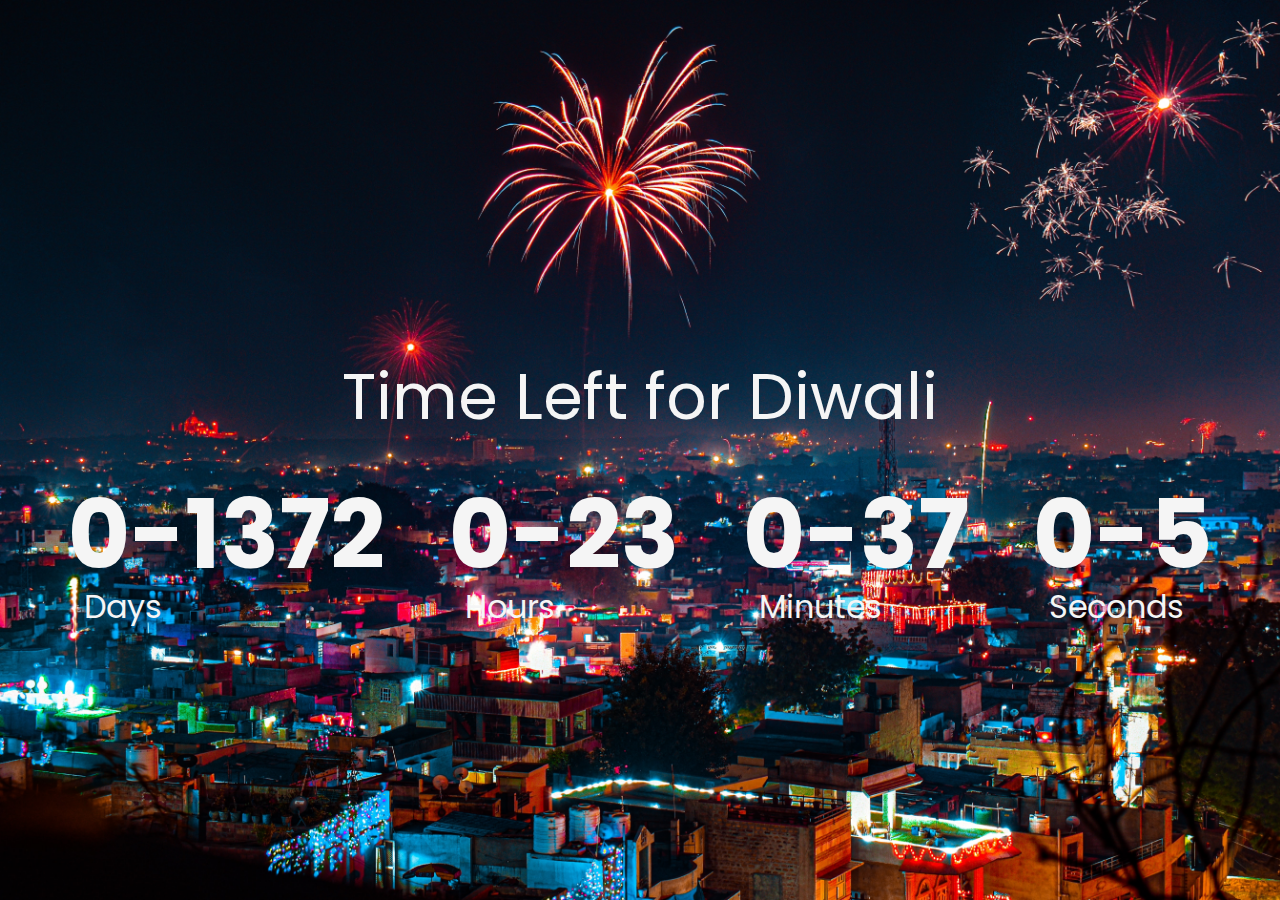
<file: Countdown Timer/index.html>
<!DOCTYPE html>
<html lang="en">
  <head>
    <meta charset="UTF-8" />
    <meta http-equiv="X-UA-Compatible" content="IE=edge" />
    <meta name="viewport" content="width=device-width, initial-scale=1.0" />
    <title>Countdown Timer</title>
    <link rel="stylesheet" href="style.css" />
  </head>
  <body>
    <h1>Time Left for Diwali</h1>
    <div class="countdown-container">
        <div class="days">
            <p class="big-text" id="days">0</p>
            <span>Days</span>
        </div>
        <div class="hours">
            <p class="big-text" id="hours">0</p>
            <span>Hours</span>
        </div>
        <div class="minutes">
            <p class="big-text" id="minutes">0</p>
            <span>Minutes</span>
        </div>
        <div class="seconds">
            <p class="big-text" id="seconds">0</p>
            <span>Seconds</span>
        </div>
    </div>
    <script src="script.js"></script>
  </body>
</html>
</file>
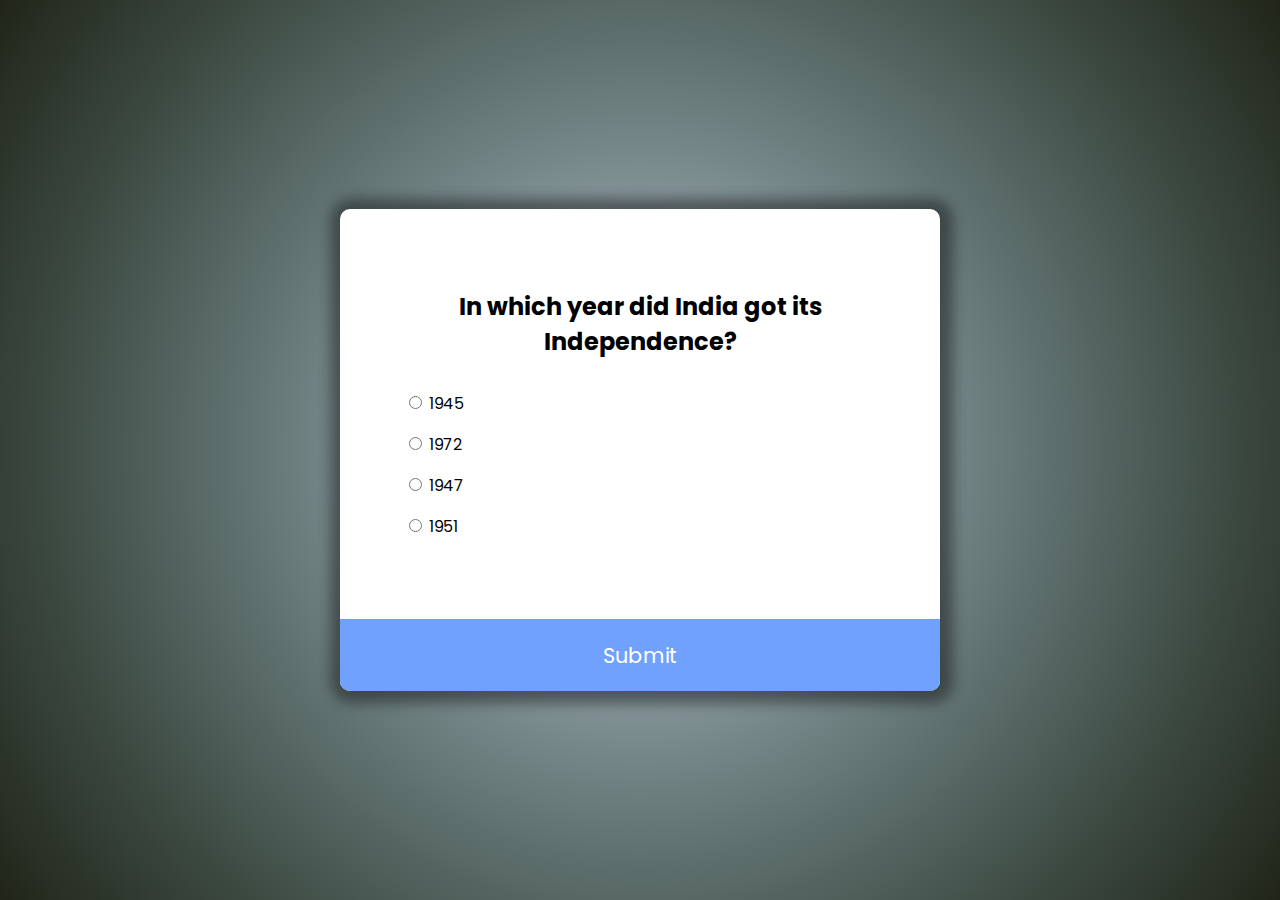
<file: Quiz App/index.html>
<!DOCTYPE html>
<html lang="en">
<head>
    <meta charset="UTF-8">
    <meta http-equiv="X-UA-Compatible" content="IE=edge">
    <meta name="viewport" content="width=device-width, initial-scale=1.0">
    <title>Quiz App</title>
    <link rel="stylesheet" href="style.css" />
</head>
<body>
    <div class="quiz-container" id="quiz">
        <div class="quiz-header">
            <h2 id="question">Question text</h2>
            <ul>
                <li>
                    <input type="radio" id="a" name="answer" class="answer">
                    <label id="a_text" for="a">answer</label></li>
                </li>
                <li>
                    <input type="radio" id="b" name="answer" class="answer">
                    <label id="b_text" for="b">answer</label></li>
                </li>
                <li>
                    <input type="radio" id="c" name="answer" class="answer">
                    <label id="c_text" for="c">answer</label></li>
                </li>
                <li>
                    <input type="radio" id="d" name="answer" class="answer">
                    <label id="d_text" for="d">answer</label></li>
                </li>
            </ul>
        </div>
        <button id="sub">Submit</button>
    </div>
    <script src="script.js"></script>  
</body>
</html>
</file>
<file: Countdown Timer/style.css>
@import url("https://fonts.googleapis.com/css2?family=Poppins:wght@200;400;600&display=swap");

* {
  box-sizing: border-box;
}

body {
  background-image: url(./anirudh-ib3d1uX1LLc-unsplash.jpg);
  background-size: cover;
  font-family: "Poppins", sans-serif;
  min-height: 100vh;
  margin: 0;
  color: whitesmoke;
  display: flex;
  flex-direction: column;
  align-items: center;
  justify-content: center;
}

h1 {
  font-weight: normal;
  font-size: 4rem;
  margin-top: 5rem;
}

.big-text {
  font-size: 6rem;
  line-height: 1;
  margin: 0 2rem;
  font-weight: bold;
}

span {
  margin-left: 3rem;
  font-size: 2rem;
}

.countdown-container {
  display: flex;
  flex-wrap: wrap;
  justify-content: center;
}
</file>
<file: Quiz App/style.css>
@import url("https://fonts.googleapis.com/css2?family=Poppins:wght@200;400;600&display=swap");

* {
  box-sizing: border-box;
}

body {
    background-image: radial-gradient(circle, #c3c9d3, #8f9ea4, #627473, #3d4b43, #212519);
    font-family: "Poppins", sans-serif;
    margin: 0;
    min-height: 100vh;
    display: flex;
    align-items: center;
    justify-content: center;
}

.quiz-container {
    background-color: white;
    width: 600px;
    max-width: 100%;
    border-radius: 10px;
    -webkit-box-shadow: 2px 1px 13px 11px rgba(18,17,18,0.47);
    -moz-box-shadow: 2px 1px 13px 11px rgba(18,17,18,0.47);
    box-shadow: 2px 1px 13px 11px rgba(18,17,18,0.47);
    overflow: hidden;
}

.quiz-header {
    padding: 4rem;
}


h2 {
    text-align: center;
    padding: 1rem;
    margin: 0;
}
ul li {
    margin: 1rem 0;
}
ul li label {
    cursor: pointer;
}

ul {
    list-style-type: none;
    padding: 0;
}

button {
    background-color: #70a1ff;
    display: block;
    width: 100%;
    padding: 1.3rem;
    color: white;
    font-family: inherit;
    border: none;
    font-size: 1.3rem;
    cursor: pointer;
}

button:hover {
    background-color: #1e90ff;
}
</file>
